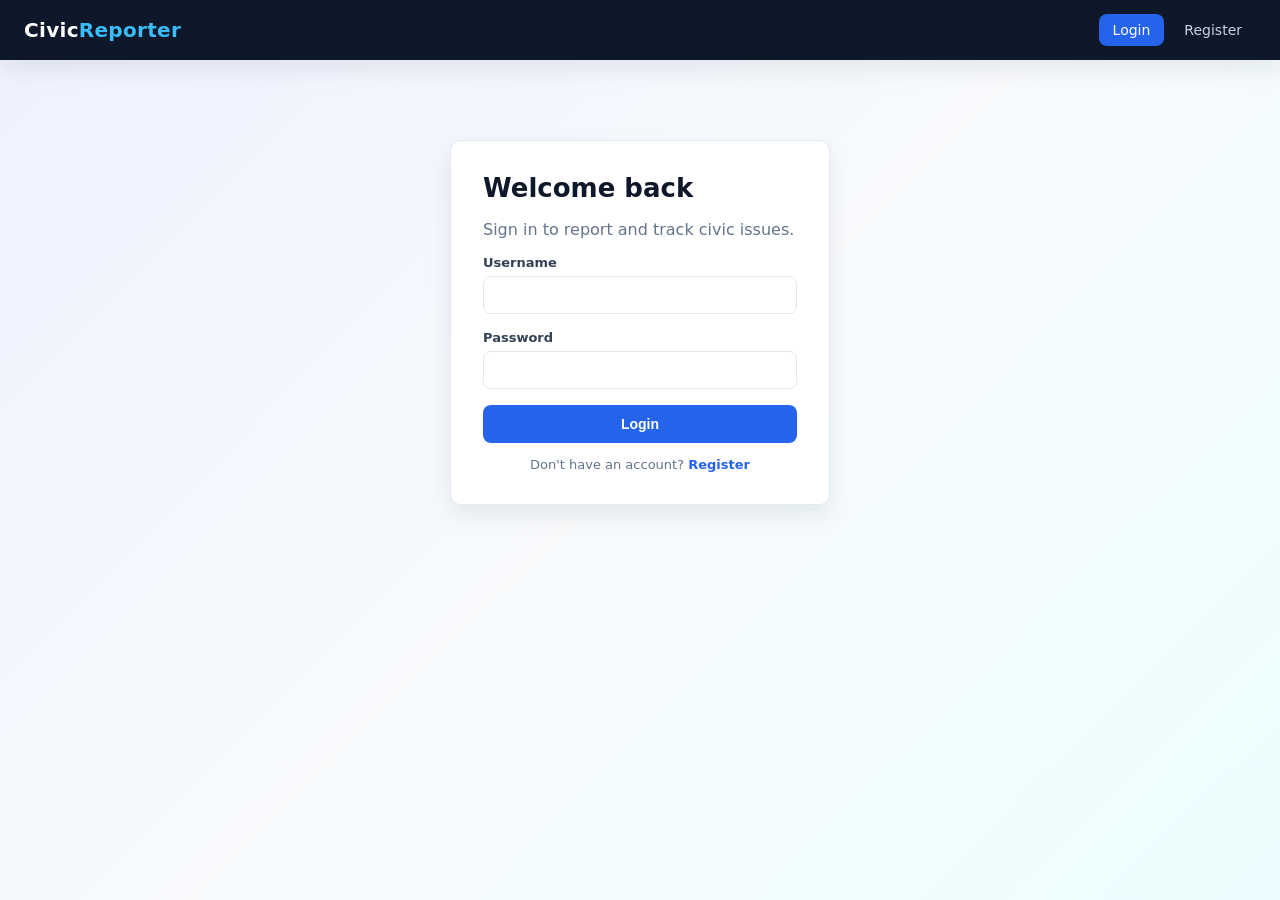
<file: src/main/resources/static/index.html>
<!DOCTYPE html>
<html lang="en">
<head>
  <meta charset="UTF-8">
  <meta name="viewport" content="width=device-width, initial-scale=1.0">
  <title>Civic Issue Reporter</title>
  <link rel="stylesheet" href="styles.css">
</head>
<body>
  <script src="app.js"></script>
  <script>
    window.location.href = getUser() ? "dashboard.html" : "login.html";
  </script>
</body>
</html>
</file>
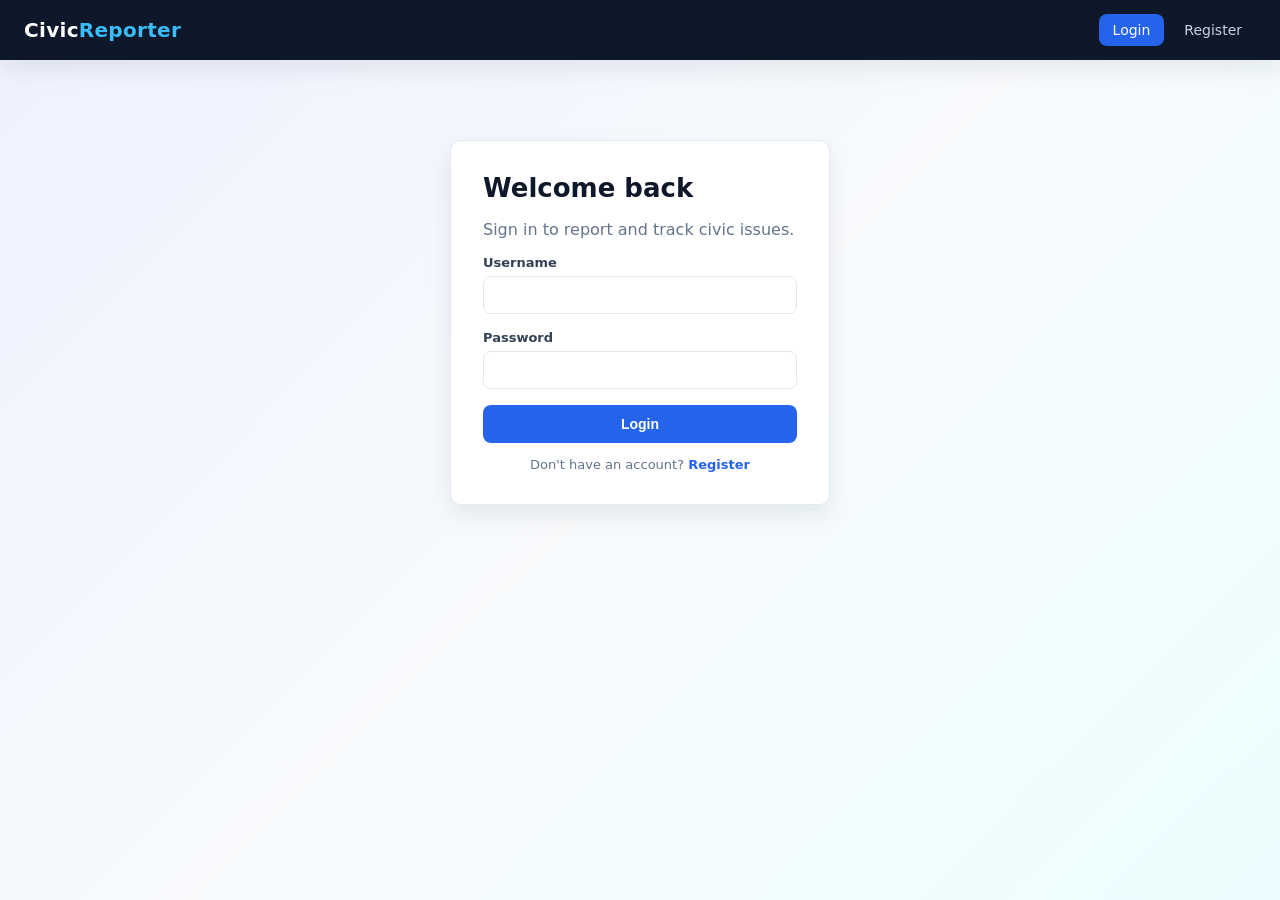
<file: src/main/resources/static/create-issue.html>
<!DOCTYPE html>
<html lang="en">
<head>
  <meta charset="UTF-8">
  <meta name="viewport" content="width=device-width, initial-scale=1.0">
  <title>Create Issue — Civic Reporter</title>
  <link rel="stylesheet" href="styles.css">
  <style>
    .camera-box { border: 2px dashed #ccc; border-radius: 10px; padding: 16px; text-align: center; margin-bottom: 12px; }
    #preview { width: 100%; max-height: 260px; object-fit: cover; border-radius: 8px; display: none; margin-top: 10px; }
    video#camFeed { width: 100%; border-radius: 8px; display: none; }
    .btn-sm { padding: 8px 14px; font-size: 14px; margin: 4px; border-radius: 6px; border: none; cursor: pointer; background: var(--color-background-secondary, #f0f0f0); }
    .btn-sm.primary { background: #3b82f6; color: white; }
    .gps-box { background: var(--color-background-secondary, #f5f5f5); border-radius: 8px; padding: 12px; margin-bottom: 12px; font-size: 14px; }
    .gps-box span { color: #3b82f6; font-weight: 500; }
    #gpsStatus { color: #888; font-size: 13px; margin-top: 6px; }
  </style>
</head>
<body>
  <header class="navbar" id="navbar"></header>

  <main class="container" style="max-width:680px;">
    <div class="card">
      <h1>Report a new issue</h1>
      <p class="muted">Describe the problem clearly so the right team can act on it.</p>
      <div id="alert" class="alert"></div>
      <form id="issueForm">

        <div class="field">
          <label for="title">Title</label>
          <input type="text" id="title" maxlength="150" required placeholder="e.g. Broken streetlight on Maple St">
        </div>

        <div class="field">
          <label for="description">Description</label>
          <textarea id="description" maxlength="2000" required placeholder="Provide details, location, time noticed, etc."></textarea>
        </div>

        <!-- GPS Section -->
        <div class="field">
          <label>GPS Location</label>
          <div class="gps-box">
            <button type="button" class="btn-sm primary" onclick="getLocation()">📍 Capture My Location</button>
            <div id="gpsStatus">Location not captured yet.</div>
            <div id="gpsCoords" style="margin-top:6px;font-size:13px;"></div>
          </div>
        </div>

        <!-- Photo Section -->
        <div class="field">
          <label>Photo</label>
          <div class="camera-box">
            <video id="camFeed" autoplay playsinline></video>
            <img id="preview" alt="Captured photo preview"/>
            <div style="margin-top:8px;">
              <button type="button" class="btn-sm primary" onclick="startCamera()">📷 Open Camera</button>
              <button type="button" class="btn-sm" id="captureBtn" onclick="capturePhoto()" style="display:none;">✅ Capture</button>
              <button type="button" class="btn-sm" id="retakeBtn" onclick="retakePhoto()" style="display:none;">🔄 Retake</button>
              <input type="file" id="fileInput" accept="image/*" style="display:none;" onchange="handleFileUpload(event)">
              <button type="button" class="btn-sm" onclick="document.getElementById('fileInput').click()">🖼️ Upload Photo</button>
            </div>
          </div>
        </div>

        <button class="btn" type="submit">Submit Issue</button>
        <a href="dashboard.html"><button class="btn ghost" type="button" style="margin-left:8px;">Cancel</button></a>
      </form>
    </div>
  </main>

  <script src="app.js"></script>
  <script>
    const user = requireAuth();
    renderNavbar("create");

    let capturedPhoto = null;
    let capturedLat = null;
    let capturedLng = null;
    let stream = null;

    // ---- GPS ----
    function getLocation() {
      const status = document.getElementById("gpsStatus");
      const coords = document.getElementById("gpsCoords");
      status.textContent = "Fetching location...";
      if (!navigator.geolocation) {
        status.textContent = "Geolocation not supported by your browser.";
        return;
      }
      navigator.geolocation.getCurrentPosition(
        (pos) => {
          capturedLat = pos.coords.latitude;
          capturedLng = pos.coords.longitude;
          status.textContent = "✅ Location captured!";
          coords.innerHTML = `<span>Lat: ${capturedLat.toFixed(6)}, Lng: ${capturedLng.toFixed(6)}</span>`;
        },
        (err) => {
          status.textContent = "❌ Could not get location. Please allow location access.";
        }
      );
    }

    // ---- Camera ----
    async function startCamera() {
      try {
        stream = await navigator.mediaDevices.getUserMedia({ video: { facingMode: "environment" } });
        const video = document.getElementById("camFeed");
        video.srcObject = stream;
        video.style.display = "block";
        document.getElementById("preview").style.display = "none";
        document.getElementById("captureBtn").style.display = "inline-block";
        document.getElementById("retakeBtn").style.display = "none";
      } catch (err) {
        alert("Cannot access camera. Please allow camera permission.");
      }
    }

    function capturePhoto() {
      const video = document.getElementById("camFeed");
      const canvas = document.createElement("canvas");
      canvas.width = video.videoWidth;
      canvas.height = video.videoHeight;
      canvas.getContext("2d").drawImage(video, 0, 0);
      capturedPhoto = canvas.toDataURL("image/jpeg", 0.7);
      const preview = document.getElementById("preview");
      preview.src = capturedPhoto;
      preview.style.display = "block";
      video.style.display = "none";
      document.getElementById("captureBtn").style.display = "none";
      document.getElementById("retakeBtn").style.display = "inline-block";
      if (stream) stream.getTracks().forEach(t => t.stop());
    }

    function retakePhoto() {
      capturedPhoto = null;
      document.getElementById("preview").style.display = "none";
      document.getElementById("retakeBtn").style.display = "none";
      startCamera();
    }

    function handleFileUpload(event) {
      const file = event.target.files[0];
      if (!file) return;
      const reader = new FileReader();
      reader.onload = (e) => {
        capturedPhoto = e.target.result;
        const preview = document.getElementById("preview");
        preview.src = capturedPhoto;
        preview.style.display = "block";
        document.getElementById("retakeBtn").style.display = "inline-block";
      };
      reader.readAsDataURL(file);
    }

    // ---- Submit ----
    document.getElementById("issueForm").addEventListener("submit", async (e) => {
      e.preventDefault();
      clearAlert("alert");
      const title = document.getElementById("title").value.trim();
      const description = document.getElementById("description").value.trim();
      try {
        await api("/issues/create", {
          method: "POST",
          body: JSON.stringify({
            userId: user.id,
            title,
            description,
            latitude: capturedLat,
            longitude: capturedLng,
            photo: capturedPhoto
          }),
        });
        showAlert("alert", "success", "Issue submitted successfully. Redirecting…");
        setTimeout(() => window.location.href = "view-issues.html", 800);
      } catch (err) {
        showAlert("alert", "error", err.message);
      }
    });
  </script>
</body>
</html>
</file>
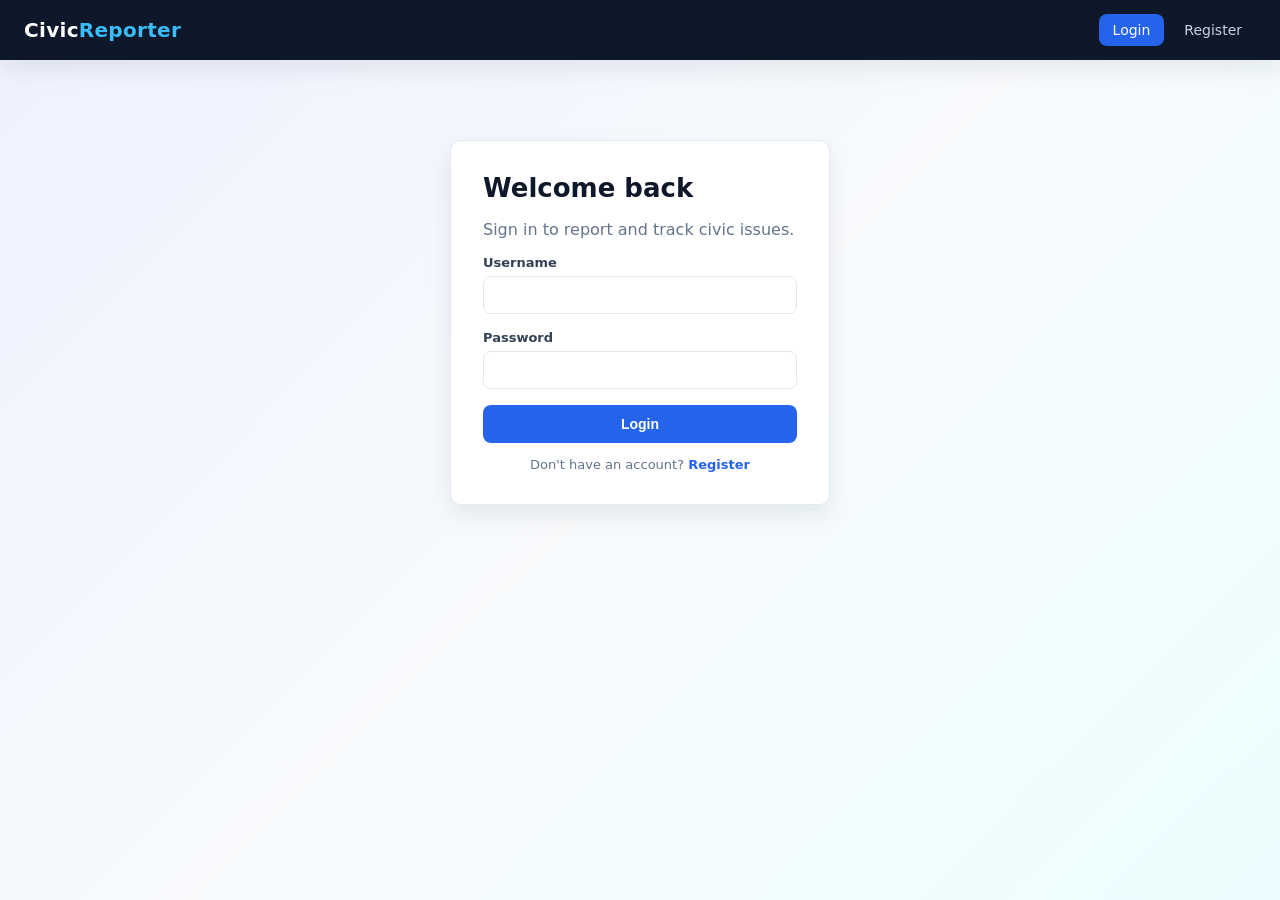
<file: src/main/resources/static/dashboard.html>
<!DOCTYPE html>
<html lang="en">
<head>
  <meta charset="UTF-8">
  <meta name="viewport" content="width=device-width, initial-scale=1.0">
  <title>Dashboard — Civic Reporter</title>
  <link rel="stylesheet" href="styles.css">
</head>
<body>
  <header class="navbar" id="navbar"></header>

  <main class="container">
    <div class="page-head">
      <div>
        <h1>Dashboard</h1>
        <p class="muted">Overview of all reported civic issues.</p>
      </div>
      <a href="create-issue.html"><button class="btn">+ Report new issue</button></a>
    </div>

    <section class="stats">
      <div class="stat-card accent">
        <div class="label">Total Issues</div>
        <div class="value" id="totalCount">—</div>
      </div>
      <div class="stat-card">
        <div class="label">Pending</div>
        <div class="value" id="pendingCount">—</div>
      </div>
      <div class="stat-card">
        <div class="label">In Progress</div>
        <div class="value" id="inProgressCount">—</div>
      </div>
      <div class="stat-card">
        <div class="label">Resolved</div>
        <div class="value" id="resolvedCount">—</div>
      </div>
    </section>

    <div class="card">
      <h2>Quick navigation</h2>
      <p class="muted">Jump straight to the action you need.</p>
      <div style="display:flex;gap:10px;flex-wrap:wrap;margin-top:14px;">
        <a href="create-issue.html"><button class="btn">Create Issue</button></a>
        <a href="view-issues.html"><button class="btn ghost">View All Issues</button></a>
      </div>
    </div>
  </main>

  <script src="app.js"></script>
  <script>
    requireAuth();
    renderNavbar("dashboard");

    (async () => {
      try {
        const data = await api("/issues/all");
        const issues = data.issues || [];
        document.getElementById("totalCount").textContent = issues.length;
        document.getElementById("pendingCount").textContent    = issues.filter(i => i.status === "Pending").length;
        document.getElementById("inProgressCount").textContent = issues.filter(i => i.status === "In Progress").length;
        document.getElementById("resolvedCount").textContent   = issues.filter(i => i.status === "Resolved").length;
      } catch (err) {
        ["totalCount","pendingCount","inProgressCount","resolvedCount"]
          .forEach(id => document.getElementById(id).textContent = "0");
        console.error(err);
      }
    })();
  </script>
</body>
</html>
</file>
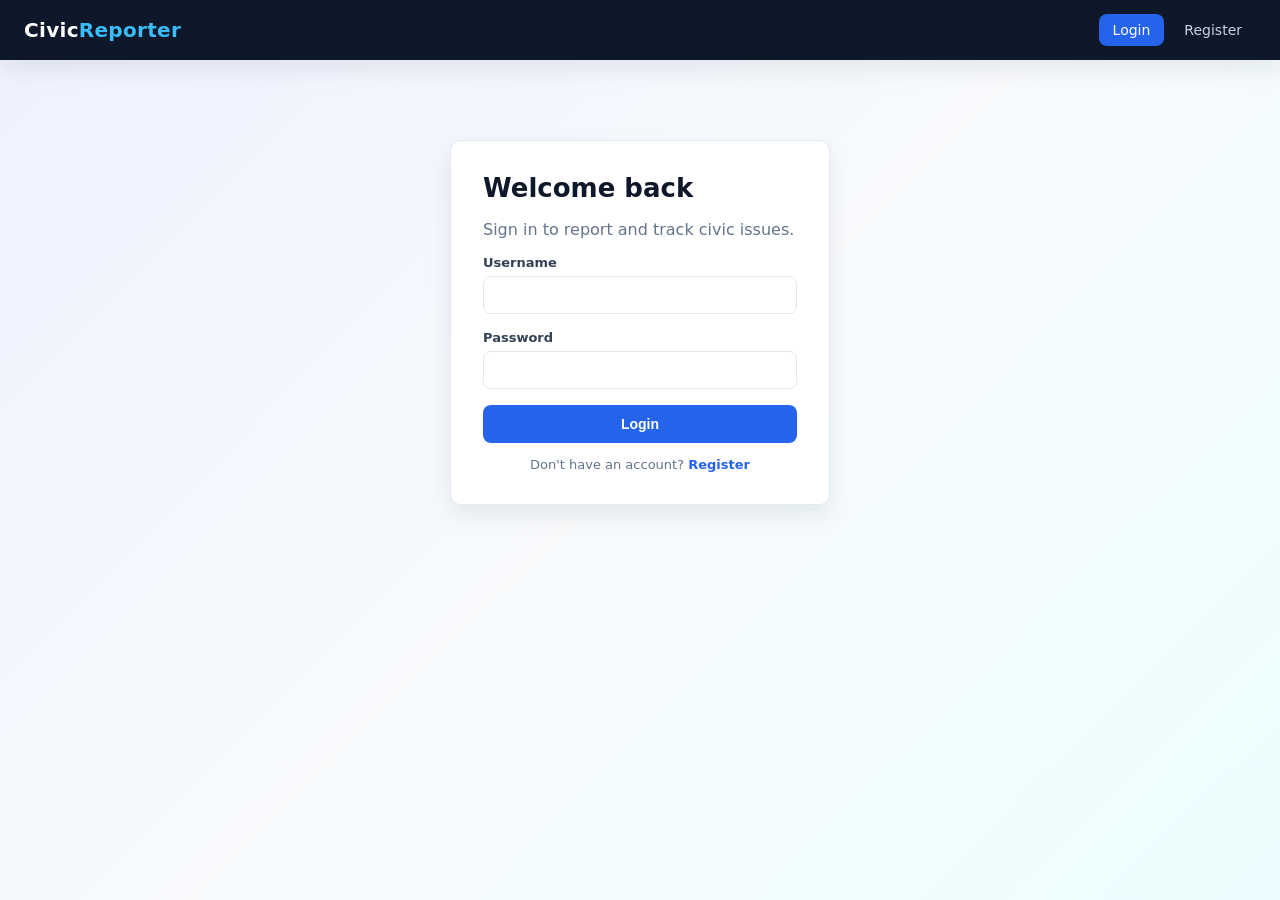
<file: src/main/resources/static/login.html>
<!DOCTYPE html>
<html lang="en">
<head>
  <meta charset="UTF-8">
  <meta name="viewport" content="width=device-width, initial-scale=1.0">
  <title>Login — Civic Reporter</title>
  <link rel="stylesheet" href="styles.css">
</head>
<body>
  <header class="navbar" id="navbar"></header>

  <main class="center-card">
    <div class="card">
      <h1>Welcome back</h1>
      <p class="muted">Sign in to report and track civic issues.</p>
      <div id="alert" class="alert"></div>
      <form id="loginForm">
		<div class="field">
		  <label for="username">Username</label>
		  <input type="text" id="username" name="username" required>
		</div>
        <div class="field">
          <label for="password">Password</label>
          <input type="password" id="password" name="password" required>
        </div>
        <button class="btn full" type="submit">Login</button>
      </form>
      <div class="form-foot">
        Don't have an account? <a href="register.html">Register</a>
      </div>
    </div>
  </main>

  <script src="app.js"></script>
  <script>
      redirectIfAuthed();
      renderNavbar("login");

	  document.getElementById("loginForm").addEventListener("submit", async (e) => {
	    e.preventDefault();
	    clearAlert("alert");
	    const username = document.getElementById("username").value.trim();
	    const password = document.getElementById("password").value;
	    try {
	      const data = await api("/api/auth/login", {
	        method: "POST",
	        body: JSON.stringify({ username, password }),
	      });
	      setUser(data.user);
	      window.location.href = "dashboard.html";
	    } catch (err) {
	      showAlert("alert", "error", err.message);
	    }
	  });
  </script>
</body>
</html>
</file>
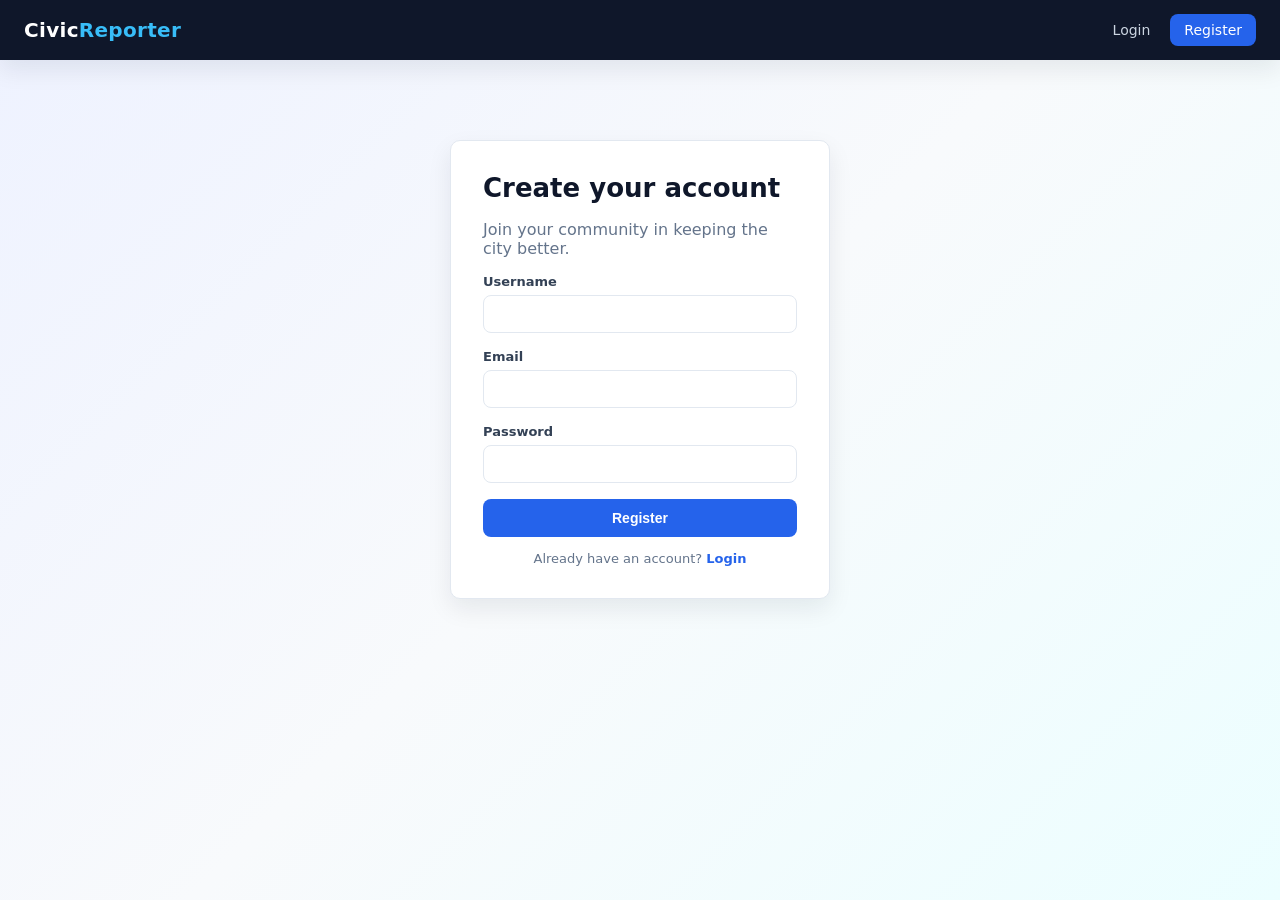
<file: src/main/resources/static/register.html>
<!DOCTYPE html>
<html lang="en">
<head>
  <meta charset="UTF-8">
  <meta name="viewport" content="width=device-width, initial-scale=1.0">
  <title>Register — Civic Reporter</title>
  <link rel="stylesheet" href="styles.css">
</head>
<body>
  <header class="navbar" id="navbar"></header>

  <main class="center-card">
    <div class="card">
      <h1>Create your account</h1>
      <p class="muted">Join your community in keeping the city better.</p>
      <div id="alert" class="alert"></div>
      <form id="registerForm">
        <div class="field">
          <label for="username">Username</label>
          <input type="text" id="username" minlength="3" maxlength="50" required>
        </div>
        <div class="field">
          <label for="email">Email</label>
          <input type="email" id="email" maxlength="120" required>
        </div>
        <div class="field">
          <label for="password">Password</label>
          <input type="password" id="password" minlength="6" maxlength="120" required>
        </div>
        <button class="btn full" type="submit">Register</button>
      </form>
      <div class="form-foot">
        Already have an account? <a href="login.html">Login</a>
      </div>
    </div>
  </main>

  <script src="app.js"></script>
  <script>
    redirectIfAuthed();
    renderNavbar("register");

    document.getElementById("registerForm").addEventListener("submit", async (e) => {
      e.preventDefault();
      clearAlert("alert");
      const username = document.getElementById("username").value.trim();
      const email    = document.getElementById("email").value.trim();
      const password = document.getElementById("password").value;
      try {
		const data = await api("/api/auth/register", {
          method: "POST",
          body: JSON.stringify({ username, email, password }),
        });
        setUser(data.user);
        window.location.href = "dashboard.html";
      } catch (err) {
        showAlert("alert", "error", err.message);
      }
    });
  </script>
</body>
</html>
</file>
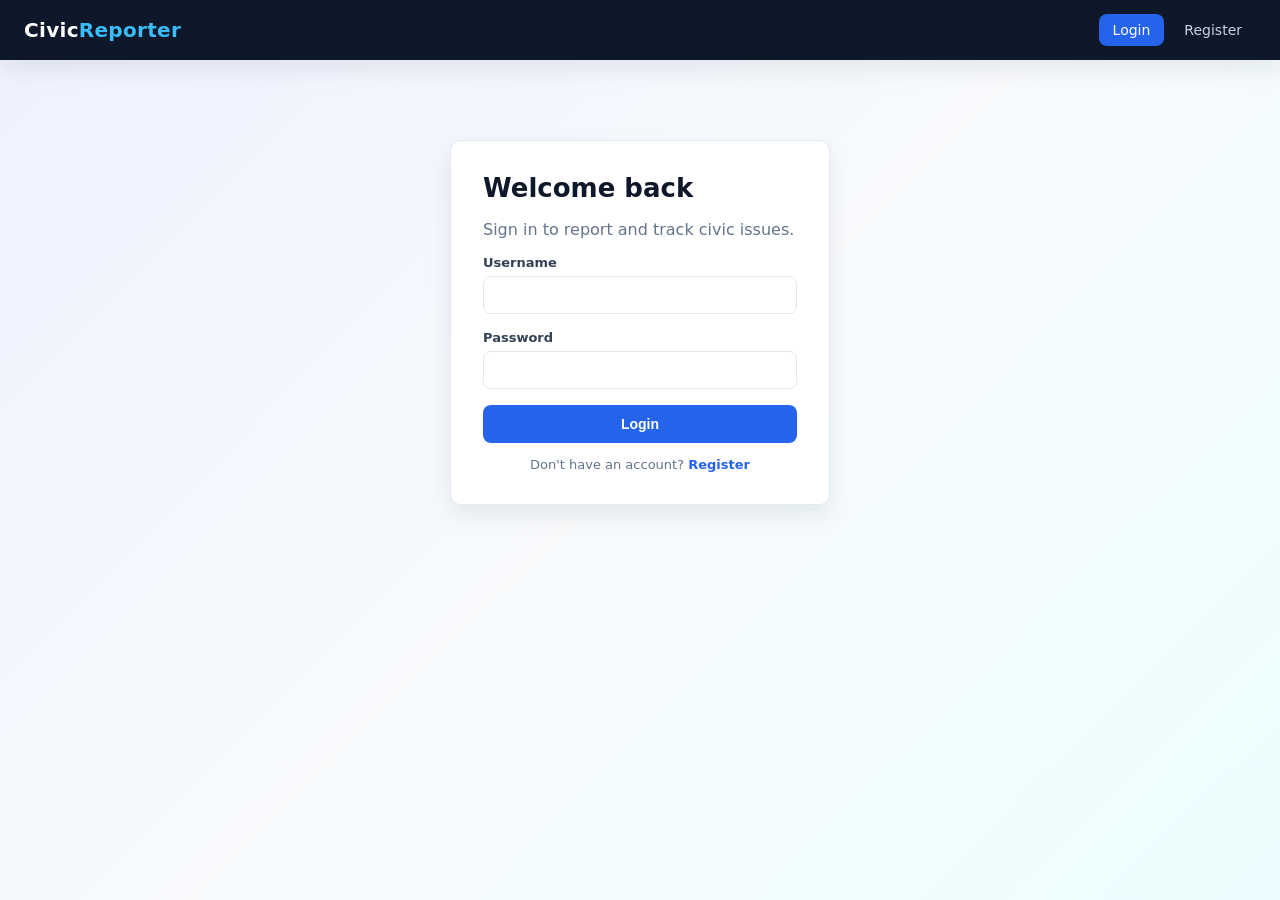
<file: src/main/resources/static/view-issues.html>
<!DOCTYPE html>
<html lang="en">
<head>
  <meta charset="UTF-8">
  <meta name="viewport" content="width=device-width, initial-scale=1.0">
  <title>All Issues — Civic Reporter</title>
  <link rel="stylesheet" href="styles.css">
</head>
<body>
  <header class="navbar" id="navbar"></header>

  <main class="container">
    <div class="page-head">
      <div>
        <h1>All Issues</h1>
        <p class="muted">Browse and update the status of reported issues.</p>
      </div>
      <a href="create-issue.html"><button class="btn">+ Report new issue</button></a>
    </div>

    <div id="alert" class="alert"></div>

    <div class="table-wrap">
      <table>
        <thead>
          <tr>
            <th>#</th>
            <th>Title</th>
            <th>Description</th>
            <th>Reported By</th>
            <th>Status</th>
            <th>Created</th>
            <th>Update Status</th>
          </tr>
        </thead>
        <tbody id="issuesBody">
          <tr><td colspan="7" class="empty">Loading…</td></tr>
        </tbody>
      </table>
    </div>
  </main>

  <script src="app.js"></script>
  <script>
    requireAuth();
    renderNavbar("view");

    async function loadIssues() {
      const tbody = document.getElementById("issuesBody");
      try {
        const data = await api("/issues/all");
        const issues = data.issues || [];
        if (issues.length === 0) {
          tbody.innerHTML = `<tr><td colspan="7" class="empty">No issues reported yet.</td></tr>`;
          return;
        }
        tbody.innerHTML = issues.map(i => `
          <tr>
            <td>${i.id}</td>
            <td><strong>${escapeHtml(i.title)}</strong></td>
            <td>${escapeHtml(i.description)}</td>
            <td>${escapeHtml(i.username || "—")}</td>
            <td><span class="badge ${statusClass(i.status)}">${escapeHtml(i.status)}</span></td>
            <td>${formatDate(i.createdAt)}</td>
            <td class="actions">
              <select class="status-select" data-id="${i.id}">
                <option value="Pending"     ${i.status==="Pending"?"selected":""}>Pending</option>
                <option value="In Progress" ${i.status==="In Progress"?"selected":""}>In Progress</option>
                <option value="Resolved"    ${i.status==="Resolved"?"selected":""}>Resolved</option>
              </select>
            </td>
          </tr>
        `).join("");

        document.querySelectorAll(".status-select").forEach(sel => {
          sel.addEventListener("change", async (e) => {
            const id = e.target.dataset.id;
            const status = e.target.value;
            try {
              await api(`/issues/update/${id}`, {
                method: "PUT",
                body: JSON.stringify({ status }),
              });
              showAlert("alert", "success", `Issue #${id} updated to "${status}".`);
              setTimeout(() => clearAlert("alert"), 2000);
            } catch (err) {
              showAlert("alert", "error", err.message);
              loadIssues();
            }
          });
        });
      } catch (err) {
        tbody.innerHTML = `<tr><td colspan="7" class="empty">Failed to load issues: ${escapeHtml(err.message)}</td></tr>`;
      }
    }

    loadIssues();
  </script>
</body>
</html>
</file>
<file: src/main/resources/static/styles.css>
:root {
  --bg: #0f172a;
  --bg-soft: #1e293b;
  --surface: #ffffff;
  --text: #0f172a;
  --muted: #64748b;
  --border: #e2e8f0;
  --primary: #2563eb;
  --primary-hover: #1d4ed8;
  --success: #16a34a;
  --warning: #d97706;
  --danger: #dc2626;
  --radius: 10px;
  --shadow: 0 10px 25px rgba(15, 23, 42, 0.08);
  font-family: 'Segoe UI', system-ui, -apple-system, sans-serif;
}

* { box-sizing: border-box; }

body {
  margin: 0;
  min-height: 100vh;
  background: linear-gradient(135deg, #eef2ff 0%, #f8fafc 50%, #ecfeff 100%);
  color: var(--text);
}

/* ===== Navbar ===== */
.navbar {
  background: var(--bg);
  color: #fff;
  padding: 14px 24px;
  display: flex;
  align-items: center;
  justify-content: space-between;
  box-shadow: var(--shadow);
  flex-wrap: wrap;
  gap: 12px;
}
.navbar .brand {
  font-size: 20px;
  font-weight: 700;
  letter-spacing: 0.3px;
}
.navbar .brand span { color: #38bdf8; }
.navbar nav { display: flex; gap: 6px; flex-wrap: wrap; }
.navbar nav a {
  color: #cbd5e1;
  text-decoration: none;
  padding: 8px 14px;
  border-radius: 8px;
  font-size: 14px;
  transition: 0.15s;
}
.navbar nav a:hover { background: var(--bg-soft); color: #fff; }
.navbar nav a.active { background: var(--primary); color: #fff; }
.navbar .user { font-size: 14px; color: #cbd5e1; }
.navbar .user button {
  margin-left: 10px;
  background: transparent;
  color: #fca5a5;
  border: 1px solid #475569;
  padding: 6px 10px;
  border-radius: 6px;
  cursor: pointer;
}
.navbar .user button:hover { background: #7f1d1d; color: #fff; border-color: #7f1d1d; }

/* ===== Layout ===== */
.container {
  max-width: 1100px;
  margin: 40px auto;
  padding: 0 20px;
}
.center-card {
  max-width: 420px;
  margin: 80px auto;
  padding: 0 20px;
}

.card {
  background: var(--surface);
  border-radius: var(--radius);
  box-shadow: var(--shadow);
  padding: 32px;
  border: 1px solid var(--border);
}

h1, h2 { margin-top: 0; }
h1 { font-size: 26px; }
h2 { font-size: 20px; color: var(--bg); }
p.muted { color: var(--muted); margin-top: 4px; }

/* ===== Forms ===== */
form .field { margin-bottom: 16px; }
label {
  display: block;
  font-size: 13px;
  font-weight: 600;
  color: #334155;
  margin-bottom: 6px;
}
input, textarea, select {
  width: 100%;
  padding: 10px 12px;
  border: 1px solid var(--border);
  border-radius: 8px;
  font-size: 14px;
  font-family: inherit;
  background: #fff;
  transition: 0.15s;
}
input:focus, textarea:focus, select:focus {
  outline: none;
  border-color: var(--primary);
  box-shadow: 0 0 0 3px rgba(37, 99, 235, 0.15);
}
textarea { min-height: 110px; resize: vertical; }

button.btn {
  background: var(--primary);
  color: #fff;
  border: none;
  padding: 11px 18px;
  border-radius: 8px;
  font-size: 14px;
  font-weight: 600;
  cursor: pointer;
  transition: 0.15s;
}
button.btn:hover { background: var(--primary-hover); }
button.btn.full { width: 100%; }
button.btn.ghost {
  background: transparent;
  color: var(--primary);
  border: 1px solid var(--primary);
}
button.btn.ghost:hover { background: var(--primary); color: #fff; }

.form-foot {
  margin-top: 14px;
  text-align: center;
  font-size: 13px;
  color: var(--muted);
}
.form-foot a { color: var(--primary); text-decoration: none; font-weight: 600; }
.form-foot a:hover { text-decoration: underline; }

/* ===== Alerts ===== */
.alert {
  padding: 10px 14px;
  border-radius: 8px;
  font-size: 14px;
  margin-bottom: 14px;
  display: none;
}
.alert.error { background: #fee2e2; color: #991b1b; border: 1px solid #fecaca; }
.alert.success { background: #dcfce7; color: #166534; border: 1px solid #bbf7d0; }
.alert.show { display: block; }

/* ===== Stats ===== */
.stats {
  display: grid;
  grid-template-columns: repeat(auto-fit, minmax(220px, 1fr));
  gap: 16px;
  margin-bottom: 26px;
}
.stat-card {
  background: var(--surface);
  border: 1px solid var(--border);
  border-radius: var(--radius);
  padding: 22px;
  box-shadow: var(--shadow);
}
.stat-card .label { font-size: 13px; color: var(--muted); text-transform: uppercase; letter-spacing: 1px; }
.stat-card .value { font-size: 34px; font-weight: 700; color: var(--bg); margin-top: 6px; }
.stat-card.accent { background: linear-gradient(135deg, #2563eb, #1d4ed8); color: #fff; border: none; }
.stat-card.accent .label, .stat-card.accent .value { color: #fff; }

/* ===== Table ===== */
.table-wrap {
  background: var(--surface);
  border-radius: var(--radius);
  border: 1px solid var(--border);
  box-shadow: var(--shadow);
  overflow: hidden;
}
table {
  width: 100%;
  border-collapse: collapse;
  font-size: 14px;
}
thead {
  background: #f1f5f9;
  text-align: left;
}
th, td {
  padding: 12px 14px;
  border-bottom: 1px solid var(--border);
  vertical-align: top;
}
tbody tr:hover { background: #f8fafc; }
td.actions { white-space: nowrap; }

.badge {
  display: inline-block;
  padding: 4px 10px;
  border-radius: 999px;
  font-size: 12px;
  font-weight: 600;
}
.badge.pending      { background: #fef3c7; color: #92400e; }
.badge.in-progress  { background: #dbeafe; color: #1e40af; }
.badge.resolved     { background: #dcfce7; color: #166534; }

.empty {
  text-align: center;
  padding: 40px 20px;
  color: var(--muted);
}

select.status-select {
  padding: 6px 8px;
  font-size: 13px;
  width: auto;
  min-width: 130px;
}

/* ===== Hero ===== */
.page-head {
  display: flex;
  justify-content: space-between;
  align-items: center;
  margin-bottom: 24px;
  flex-wrap: wrap;
  gap: 12px;
}

@media (max-width: 600px) {
  .navbar { flex-direction: column; align-items: flex-start; }
  .card { padding: 22px; }
  th, td { padding: 10px; font-size: 13px; }
}
</file>
